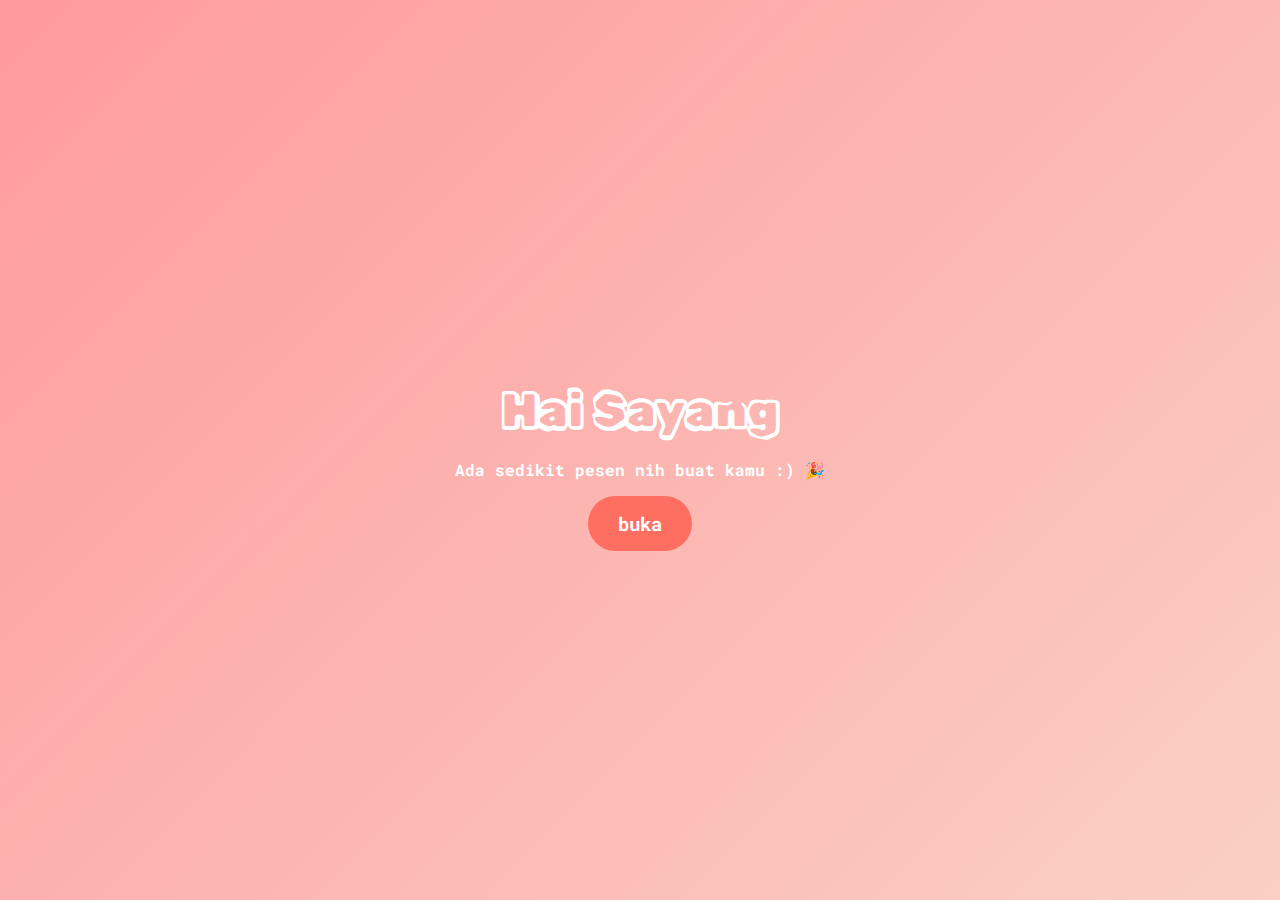
<file: index.html>
<!DOCTYPE html>
<html lang="id">

<head>
    <meta charset="UTF-8">
    <meta name="viewport" content="width=device-width, initial-scale=1.0">
    <title>Happy Birthday Sayangkuu :)</title>
    <link rel="stylesheet" type="text/css" href="style.css">
    <!-- Google Font -->
    <link rel="preconnect" href="https://fonts.googleapis.com">
    <link rel="preconnect" href="https://fonts.gstatic.com" crossorigin>
    <link
        href="https://fonts.googleapis.com/css2?family=Dancing+Script:wght@400..700&family=Merienda:wght@300..900&family=Montserrat:ital,wght@0,100..900;1,100..900&family=Playwrite+AU+VIC+Guides&family=Quicksand:wght@300..700&family=Roboto+Slab:wght@100..900&family=Rubik+Vinyl&display=swap"
        rel="stylesheet">
    <link
        href="https://fonts.googleapis.com/css2?family=Dancing+Script:wght@400..700&family=Indie+Flower&family=Merienda:wght@300..900&family=Montserrat:ital,wght@0,100..900;1,100..900&family=Playwrite+AU+VIC+Guides&family=Quicksand:wght@300..700&family=Roboto+Mono:ital,wght@0,100..700;1,100..700&family=Roboto+Slab:wght@100..900&family=Rubik+Vinyl&display=swap"
        rel="stylesheet">
    <link
        href="https://fonts.googleapis.com/css2?family=Dancing+Script:wght@400..700&family=Indie+Flower&family=Merienda:wght@300..900&family=Montserrat:ital,wght@0,100..900;1,100..900&family=Playwrite+AU+VIC+Guides&family=Quicksand:wght@300..700&family=Roboto+Mono:ital,wght@0,100..700;1,100..700&family=Roboto+Slab:wght@100..900&family=Rubik+Vinyl&family=Ysabeau+SC:wght@1..1000&display=swap"
        rel="stylesheet">
</head>

<body>
    <div class="landing-page" id="landing-page">
        <h1>Hai Sayang</h1>
        <p>Ada sedikit pesen nih buat kamu :) 🎉</p>
        <button onclick="enterPage()">buka</button>
    </div>

    <div class="main-content" id="main-content">
        <div class="card">
            <h1>Happy Birthday, Sayangkuu 🎉</h1>
            <p>Tepat dihari ini kamu semakin dewasa, kini sudah beranjak 21 tahun, semoga diumur yang baru ini kamu
                selalu diberi kesehatan, kelancaran dalam berporses sayangkuu ❤️</p>
            <p>Makasi yaa udah mau bertahan sejauh ini, semoga kita selalu bisa bersama sampai kapanpun itu💕</p>
            <p>💕 kita sukses bareng yaa, love you sayangkuu 💕</span></p>
            <div class="heart">❤️❤️❤️</div>
            <div class="button">
                <a href="content.html">View Masage🎁</a>
            </div>
        </div>
        <div class="balloons" id="balloons"></div>
    </div>

    <script>
        function createBalloon() {
            const balloon = document.createElement('div');
            balloon.className = 'balloon';
            balloon.style.left = Math.random() * 100 + 'vw';
            balloon.style.animationDuration = 5 + Math.random() * 5 + 's';
            document.getElementById('balloons').appendChild(balloon);
            setTimeout(() => balloon.remove(), 10000);
        }

        function enterPage() {
            document.getElementById('landing-page').style.display = 'none';
            document.getElementById('main-content').style.display = 'block';
        }

        setInterval(createBalloon, 500);
    </script>
</body>

</html>
</file>
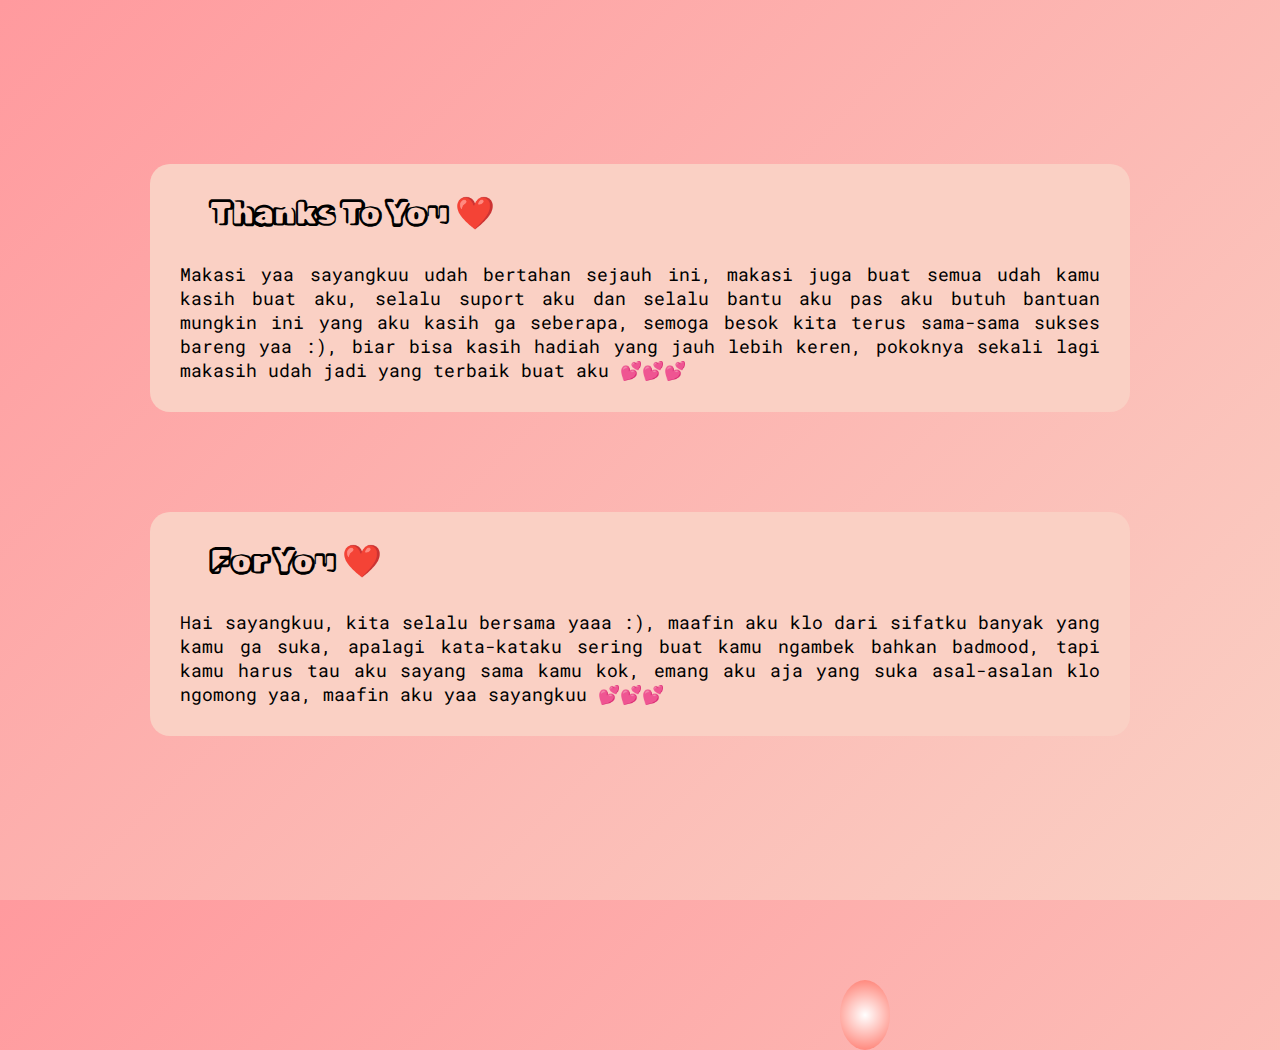
<file: content.html>
<!DOCTYPE html>
<html lang="en">

<head>
    <meta charset="UTF-8">
    <meta name="viewport" content="width=device-width, initial-scale=1.0">
    <title>Happy Birthday Sayangkuu</title>
    <link rel="stylesheet" type="text/css" href="style.css">
    <!-- Google Font -->
    <link rel="preconnect" href="https://fonts.googleapis.com">
    <link rel="preconnect" href="https://fonts.gstatic.com" crossorigin>
    <link
        href="https://fonts.googleapis.com/css2?family=Dancing+Script:wght@400..700&family=Merienda:wght@300..900&family=Montserrat:ital,wght@0,100..900;1,100..900&family=Playwrite+AU+VIC+Guides&family=Quicksand:wght@300..700&family=Roboto+Slab:wght@100..900&family=Rubik+Vinyl&display=swap"
        rel="stylesheet">
    <link
        href="https://fonts.googleapis.com/css2?family=Dancing+Script:wght@400..700&family=Indie+Flower&family=Merienda:wght@300..900&family=Montserrat:ital,wght@0,100..900;1,100..900&family=Playwrite+AU+VIC+Guides&family=Quicksand:wght@300..700&family=Roboto+Mono:ital,wght@0,100..700;1,100..700&family=Roboto+Slab:wght@100..900&family=Rubik+Vinyl&display=swap"
        rel="stylesheet">
    <link
        href="https://fonts.googleapis.com/css2?family=Dancing+Script:wght@400..700&family=Indie+Flower&family=Merienda:wght@300..900&family=Montserrat:ital,wght@0,100..900;1,100..900&family=Playwrite+AU+VIC+Guides&family=Quicksand:wght@300..700&family=Roboto+Mono:ital,wght@0,100..700;1,100..700&family=Roboto+Slab:wght@100..900&family=Rubik+Vinyl&family=Ysabeau+SC:wght@1..1000&display=swap"
        rel="stylesheet">
</head>

<body>
    <div id="main-content">
        <div>
            <div class="masage">
                <div class="content">
                    <h2>Thanks To You ❤️</h2>
                    <p>
                        Makasi yaa sayangkuu udah bertahan sejauh ini, makasi juga buat semua udah kamu kasih buat aku,
                        selalu suport aku dan selalu bantu aku pas aku butuh bantuan
                        mungkin ini yang aku kasih ga seberapa, semoga besok kita terus sama-sama sukses bareng yaa :),
                        biar bisa kasih hadiah yang jauh lebih keren, pokoknya sekali lagi makasih udah jadi yang terbaik
                        buat aku 💕💕💕
                    </p>
                </div>
                <div class="content">
                    <h2>For You ❤️</h2>
                    <p>
                        Hai sayangkuu, kita selalu bersama yaaa :), maafin aku klo dari sifatku banyak yang kamu ga suka,
                        apalagi kata-kataku sering buat kamu ngambek bahkan badmood, tapi kamu harus tau aku sayang sama
                        kamu kok, emang aku aja yang suka asal-asalan klo ngomong yaa, maafin aku yaa sayangkuu 💕💕💕
                    </p>
                </div>
            </div>
        </div>
        <div id="balloons"></div>
    </div>

    <script>
        function createBalloon() {
            const balloon = document.createElement('div');
            balloon.className = 'balloon';
            balloon.style.left = Math.random() * 100 + 'vw';
            balloon.style.animationDuration = 5 + Math.random() * 5 + 's';
            document.getElementById('balloons').appendChild(balloon);
            setTimeout(() => balloon.remove(), 10000);
        }

        // Memulai animasi balon segera setelah halaman dimuat
        window.onload = () => {
            setInterval(createBalloon, 500);
        };
    </script>
</body>

</html>
</file>
<file: style.css>
body {
  font-family: 'Arial', sans-serif;
  margin: 0;
  padding: 0;
  background: linear-gradient(135deg, #ff9a9e, #fad0c4);
  display: flex;
  justify-content: center;
  align-items: center;
  height: 100vh;
  color: #fff;
  overflow: hidden;
}
.landing-page {
  text-align: center;
  animation: fadeIn 2s ease;
}
.landing-page h1 {
  font-size: 3em;
  font-family: "Rubik Vinyl", serif;
  margin-bottom: 20px;
}
.landing-page p {
  font-family: "Roboto Mono", serif;
  font-weight: bolder;
}
.landing-page button {
  background: #ff6f61;
  font-family: "Roboto Mono", serif;
  font-weight: 700;
  border: none;
  color: #fff;
  padding: 15px 30px;
  font-size: 1.2em;
  border-radius: 50px;
  cursor: pointer;
  transition: background 0.3s ease;
}
.landing-page button:hover {
  background: #ff8566;
}
.landing-page button:focus {
  outline: none;
}
.main-content {
  display: none;
  text-align: center;
}
.card {
  background: rgba(0, 0, 0, 0.7);
  padding: 20px;
  border-radius: 15px;
  box-shadow: 0 4px 15px rgba(0, 0, 0, 0.2);
  text-align: center;
  width: 80%;
  max-width: 800px;
  animation: fadeIn 2s ease;
  position: relative;
}
.card h1 {
  font-size: 2.5em;
  margin-bottom: 10px;
  text-align: center;
}
.card p {
  font-size: 1.2em;
  margin: 15px 0;
  font-family: "Ysabeau SC", serif;
  text-align: justify;
}
.card p span { 
    text-align: center;
}
.card .heart {
  font-size: 2em;
  color: #ff6f61;
  animation: heartbeat 1.5s infinite;
}
.card .button {
  margin-top: 20px;
}
.button a {
  text-decoration: none;
  color: #fff;
  background: #ff6f61;
  padding: 10px 20px;
  border-radius: 50px;
  font-size: 1em;
  box-shadow: 0 4px 10px rgba(0, 0, 0, 0.2);
  transition: background 0.3s ease;
}
.button a:hover {
  background: #ff8566;
}
.balloons {
  position: absolute;
  top: 0;
  left: 0;
  width: 100%;
  height: 100%;
  overflow: hidden;
  pointer-events: none;
}
.balloon {
  position: absolute;
  bottom: -150px;
  width: 50px;
  height: 70px;
  background: radial-gradient(circle, #fff, #ff6f61);
  border-radius: 50%;
  animation: floatUp 10s infinite;
}
/* Masage Content */

.masage {
  color: black;
  padding: 50px;
  gap
}

.content {
  background-color: #fad0c4;
  border-radius: 20px;
  margin: 100px;
}

.content h2 {
  margin: 30px;
  padding-left: 30px;
  padding-right: 30px;
  padding-top: 30px;
  font-family: "Rubik Vinyl", serif;
  font-size: xx-large;
}
.content p {
  font-family: "Roboto Mono", serif;
  text-align: justify;
  padding-left: 30px;
  padding-right: 30px;
  padding-bottom: 30px;
  font-size: large;
}

@keyframes fadeIn {
  from {
      opacity: 0;
  }
  to {
      opacity: 1;
  }
}
@keyframes heartbeat {
  0%, 100% {
      transform: scale(1);
  }
  50% {
      transform: scale(1.2);
  }
}
@keyframes floatUp {
  from {
      transform: translateY(0);
  }
  to {
      transform: translateY(-120vh);
  }
}
</file>
